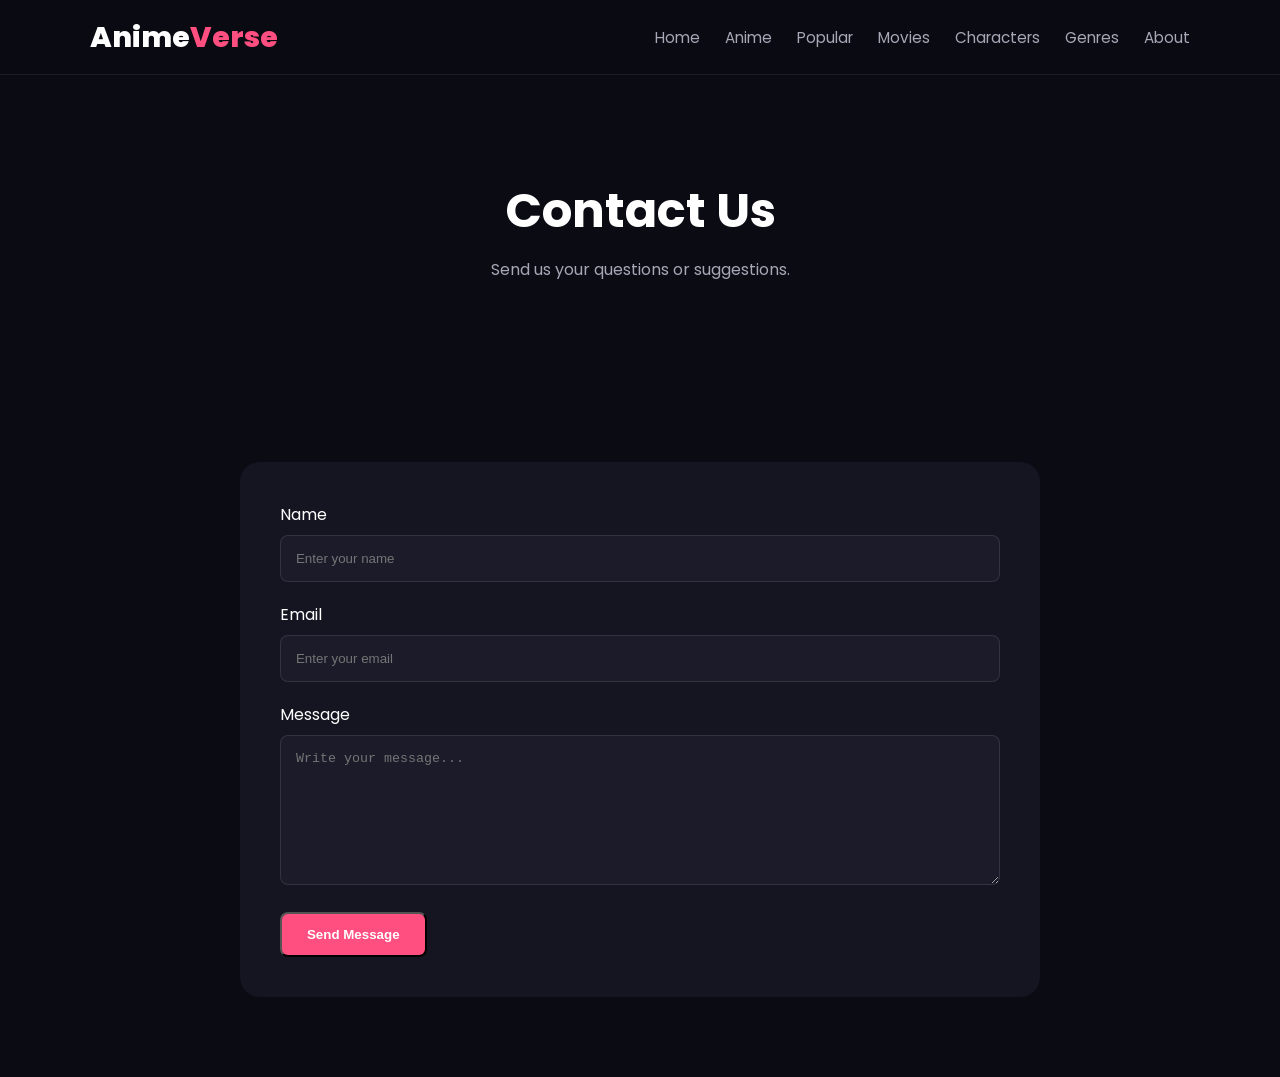
<file: anime-website/contact.html>
<!DOCTYPE html>
<html lang="en">

<head>

    <meta charset="UTF-8">
    <meta name="viewport" content="width=device-width, initial-scale=1.0">

    <title>AnimeVerse | Contact</title>

    <link rel="stylesheet" href="css/style.css">

</head>

<body>

    <nav class="navbar">

        <a href="index.html" class="logo">
            Anime<span>Verse</span>
        </a>

        <div class="menu-btn">☰</div>

        <ul class="nav-links">

            <li><a href="../index.html">Home</a></li>
            <li><a href="anime.html">Anime</a></li>
            <li><a href="popular.html">Popular</a></li>
            <li><a href="movies.html">Movies</a></li>
            <li><a href="characters.html">Characters</a></li>
            <li><a href="genres.html">Genres</a></li>
            <li><a href="about.html">About</a></li>

        </ul>

    </nav>


    <header class="page-header">

        <h1>Contact Us</h1>

        <p>Send us your questions or suggestions.</p>

    </header>


    <section class="section">

        <div class="container">

            <div class="contact-wrapper">

                <form class="contact-form">

                    <div class="form-group">

                        <label>Name</label>

                        <input
                            type="text"
                            placeholder="Enter your name"
                            required
                        >

                    </div>


                    <div class="form-group">

                        <label>Email</label>

                        <input
                            type="email"
                            placeholder="Enter your email"
                            required
                        >

                    </div>


                    <div class="form-group">

                        <label>Message</label>

                        <textarea
                            placeholder="Write your message..."
                            required
                        ></textarea>

                    </div>


                    <button
                        type="submit"
                        class="btn btn-primary"
                    >
                        Send Message
                    </button>

                </form>

            </div>

        </div>

    </section>


    <script src="js/script.js"></script>

</body>

</html>
</file>
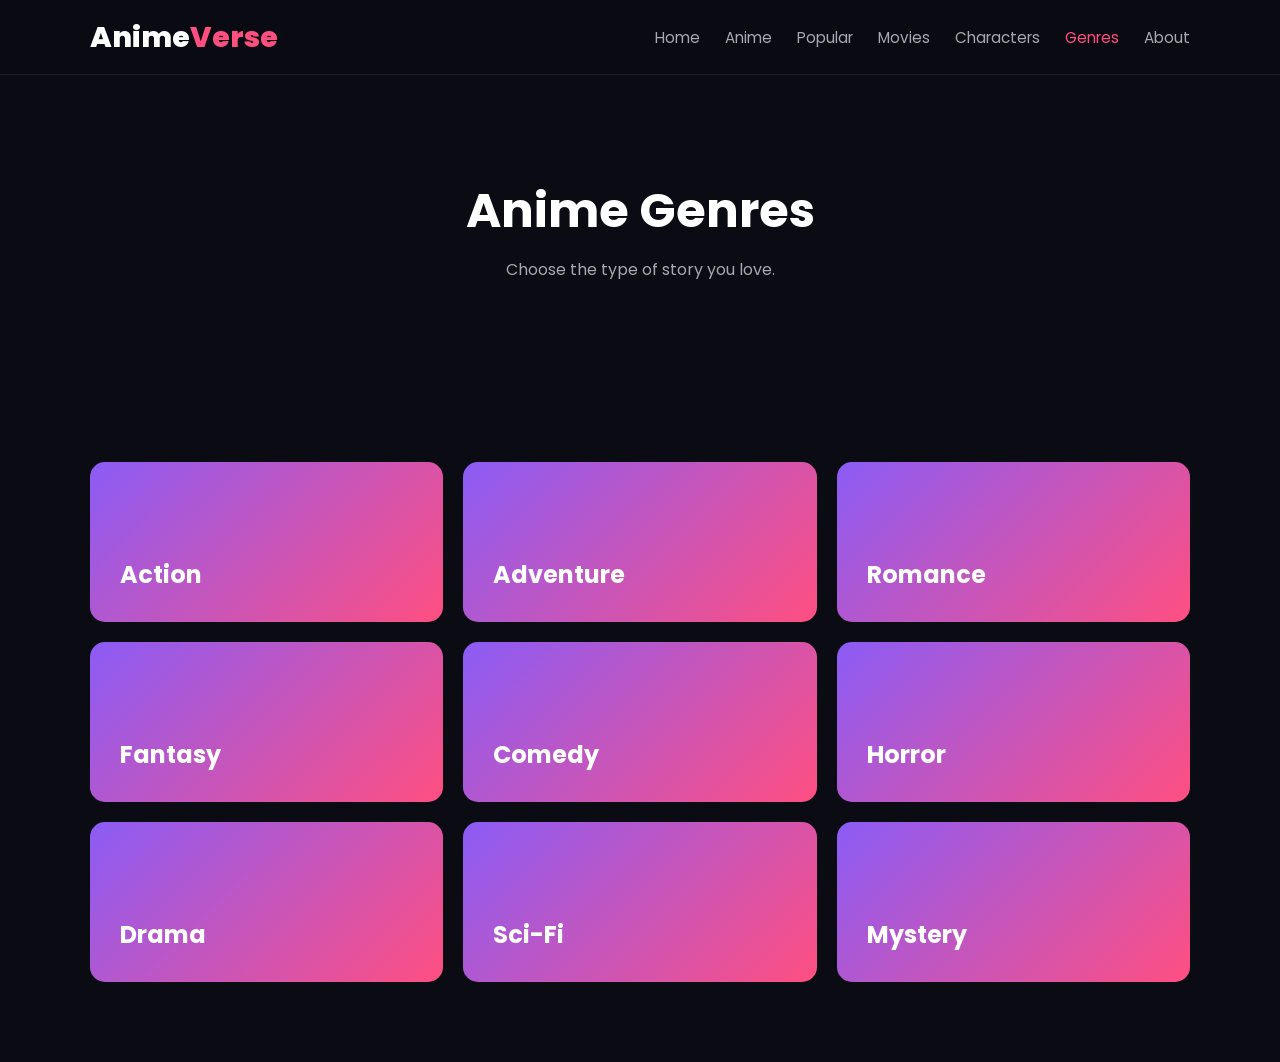
<file: anime-website/genres.html>
<!DOCTYPE html>
<html lang="en">

<head>

    <meta charset="UTF-8">
    <meta name="viewport" content="width=device-width, initial-scale=1.0">

    <title>AnimeVerse | Genres</title>

    <link rel="stylesheet" href="css/style.css">

</head>

<body>

    <nav class="navbar">

        <a href="index.html" class="logo">
            Anime<span>Verse</span>
        </a>

        <div class="menu-btn">☰</div>

        <ul class="nav-links">

            <li><a href="../index.html">Home</a></li>
            <li><a href="anime.html">Anime</a></li>
            <li><a href="popular.html">Popular</a></li>
            <li><a href="movies.html">Movies</a></li>
            <li><a href="characters.html">Characters</a></li>
            <li><a href="genres.html" class="active">Genres</a></li>
            <li><a href="about.html">About</a></li>

        </ul>

    </nav>


    <header class="page-header">

        <h1>Anime Genres</h1>

        <p>Choose the type of story you love.</p>

    </header>


    <section class="section">

        <div class="container">

            <div class="genre-grid">

                <div class="genre-card">
                    Action
                </div>

                <div class="genre-card">
                    Adventure
                </div>

                <div class="genre-card">
                    Romance
                </div>

                <div class="genre-card">
                    Fantasy
                </div>

                <div class="genre-card">
                    Comedy
                </div>

                <div class="genre-card">
                    Horror
                </div>

                <div class="genre-card">
                    Drama
                </div>

                <div class="genre-card">
                    Sci-Fi
                </div>

                <div class="genre-card">
                    Mystery
                </div>

            </div>

        </div>

    </section>


    <script src="js/script.js"></script>

</body>

</html>
</file>
<file: anime-website/css/style.css>
@import url('https://fonts.googleapis.com/css2?family=Poppins:wght@300;400;500;600;700;800&display=swap');

:root {
    --primary: #ff4f81;
    --secondary: #8b5cf6;
    --dark: #0b0b14;
    --dark-light: #151521;
    --card: #1b1b2a;
    --text: #ffffff;
    --text-gray: #a7a7b5;
}

* {
    margin: 0;
    padding: 0;
    box-sizing: border-box;
}

html {
    scroll-behavior: smooth;
}

body {
    font-family: "Poppins", sans-serif;
    background: var(--dark);
    color: var(--text);
}

a {
    text-decoration: none;
    color: inherit;
}

img {
    width: 100%;
    display: block;
}

/* ================= NAVBAR ================= */

.navbar {
    width: 100%;
    min-height: 75px;
    display: flex;
    align-items: center;
    justify-content: space-between;
    padding: 0 7%;
    background: rgba(11, 11, 20, 0.95);
    position: sticky;
    top: 0;
    z-index: 1000;
    border-bottom: 1px solid rgba(255,255,255,0.08);
}

.logo {
    font-size: 1.8rem;
    font-weight: 800;
    color: white;
}

.logo span {
    color: var(--primary);
}

.nav-links {
    display: flex;
    list-style: none;
    gap: 25px;
}

.nav-links a {
    color: var(--text-gray);
    font-size: 0.95rem;
    transition: 0.3s;
}

.nav-links a:hover,
.nav-links a.active {
    color: var(--primary);
}

.menu-btn {
    display: none;
    font-size: 1.8rem;
    cursor: pointer;
}

/* ================= HERO ================= */

.hero {
    min-height: 650px;
    display: flex;
    align-items: center;
    padding: 80px 7%;
    background:
        linear-gradient(90deg, #0b0b14 10%, rgba(11,11,20,0.6) 55%, rgba(11,11,20,0.2)),
        url("https://wallpapers-clan.com/wp-content/uploads/2024/04/jujutsu-kaisen-mystic-sukuna-desktop-wallpaper-cover.jpg");
    background-size: cover;
    background-position: center;
}

.hero-content {
    max-width: 650px;
}

.badge {
    display: inline-block;
    background: var(--primary);
    padding: 7px 16px;
    border-radius: 30px;
    font-size: 0.8rem;
    margin-bottom: 20px;
}

.hero h1 {
    font-size: clamp(3rem, 7vw, 6rem);
    line-height: 1;
    margin-bottom: 20px;
}

.hero h1 span {
    color: var(--primary);
}

.hero p {
    color: var(--text-gray);
    line-height: 1.8;
    margin-bottom: 30px;
    max-width: 600px;
}

.hero-buttons {
    display: flex;
    gap: 15px;
    flex-wrap: wrap;
}

.btn {
    display: inline-block;
    padding: 13px 25px;
    border-radius: 8px;
    font-weight: 600;
    transition: 0.3s;
}

.btn-primary {
    background: var(--primary);
    color: white;
}

.btn-primary:hover {
    transform: translateY(-3px);
    box-shadow: 0 10px 30px rgba(255, 79, 129, 0.35);
}

.btn-outline {
    border: 1px solid rgba(255,255,255,0.3);
}

.btn-outline:hover {
    background: white;
    color: black;
}

/* ================= GENERAL ================= */

.container {
    width: 86%;
    max-width: 1300px;
    margin: auto;
}

.section {
    padding: 80px 0;
}

.section-title {
    display: flex;
    justify-content: space-between;
    align-items: center;
    margin-bottom: 35px;
}

.section-title h2 {
    font-size: 2rem;
}

.section-title h2 span {
    color: var(--primary);
}

.view-all {
    color: var(--primary);
}

/* ================= CARDS ================= */

.anime-grid {
    display: grid;
    grid-template-columns: repeat(4, 1fr);
    gap: 22px;
}

.anime-card {
    background: var(--card);
    border-radius: 15px;
    overflow: hidden;
    transition: 0.35s;
    cursor: pointer;
}

.anime-card:hover {
    transform: translateY(-10px);
    box-shadow: 0 15px 40px rgba(0,0,0,0.4);
}

.anime-image {
    height: 320px;
    overflow: hidden;
    position: relative;
}

.anime-image img {
    height: 100%;
    object-fit: cover;
    transition: 0.4s;
}

.anime-card:hover img {
    transform: scale(1.08);
}

.rating {
    position: absolute;
    top: 12px;
    right: 12px;
    background: var(--primary);
    padding: 5px 10px;
    border-radius: 20px;
    font-size: 0.8rem;
}

.anime-info {
    padding: 18px;
}

.anime-info h3 {
    font-size: 1rem;
    margin-bottom: 8px;
}

.anime-info p {
    color: var(--text-gray);
    font-size: 0.8rem;
}

/* ================= PAGE HERO ================= */

.page-header {
    padding: 100px 7%;
    text-align: center;
    background:
        linear-gradient(rgba(11,11,20,0.75), rgba(11,11,20,0.95)),
        url("https://pbs.twimg.com/media/GZsbAg5WYAk6p-g.jpg");
    background-size: cover;
    background-position: center;
}

.page-header h1 {
    font-size: 3rem;
}

.page-header p {
    color: var(--text-gray);
    margin-top: 10px;
}

/* ================= SEARCH ================= */

.search-box {
    display: flex;
    margin-bottom: 40px;
}

.search-box input {
    flex: 1;
    padding: 15px 20px;
    border: none;
    outline: none;
    background: var(--dark-light);
    color: white;
    border-radius: 8px 0 0 8px;
}

.search-box button {
    border: none;
    padding: 0 25px;
    background: var(--primary);
    color: white;
    cursor: pointer;
    border-radius: 0 8px 8px 0;
}

/* ================= GENRES ================= */

.genre-grid {
    display: grid;
    grid-template-columns: repeat(3, 1fr);
    gap: 20px;
}

.genre-card {
    min-height: 160px;
    background: linear-gradient(135deg, var(--secondary), var(--primary));
    border-radius: 15px;
    padding: 30px;
    display: flex;
    align-items: end;
    font-size: 1.5rem;
    font-weight: 700;
    transition: 0.3s;
}

.genre-card:hover {
    transform: scale(1.04);
}

/* ================= CHARACTERS ================= */

.character-grid {
    display: grid;
    grid-template-columns: repeat(4, 1fr);
    gap: 25px;
}

.character-card {
    text-align: center;
}

.character-card img {
    height: 300px;
    object-fit: cover;
    border-radius: 50% 50% 15px 15px;
    margin-bottom: 15px;
}

/* ================= ABOUT ================= */

.about-content {
    display: grid;
    grid-template-columns: 1fr 1fr;
    gap: 60px;
    align-items: center;
}

.about-image img {
    height: 450px;
    object-fit: cover;
    border-radius: 20px;
}

.about-text h2 {
    font-size: 2.5rem;
    margin-bottom: 20px;
}

.about-text p {
    color: var(--text-gray);
    line-height: 1.8;
    margin-bottom: 15px;
}

/* ================= CONTACT ================= */

.contact-wrapper {
    max-width: 800px;
    margin: auto;
}

.contact-form {
    background: var(--dark-light);
    padding: 40px;
    border-radius: 20px;
}

.form-group {
    margin-bottom: 20px;
}

.form-group label {
    display: block;
    margin-bottom: 8px;
}

.form-group input,
.form-group textarea {
    width: 100%;
    padding: 15px;
    border: 1px solid rgba(255,255,255,0.1);
    background: var(--card);
    color: white;
    border-radius: 8px;
    outline: none;
}

.form-group textarea {
    min-height: 150px;
    resize: vertical;
}

/* ================= FOOTER ================= */

footer {
    background: #07070d;
    padding: 50px 7% 20px;
    margin-top: 50px;
}

.footer-content {
    display: flex;
    justify-content: space-between;
    gap: 30px;
    flex-wrap: wrap;
}

.footer-content p {
    color: var(--text-gray);
    max-width: 500px;
}

.footer-bottom {
    border-top: 1px solid rgba(255,255,255,0.1);
    margin-top: 30px;
    padding-top: 20px;
    text-align: center;
    color: var(--text-gray);
}

/* ================= RESPONSIVE ================= */

@media (max-width: 1000px) {
    .anime-grid {
        grid-template-columns: repeat(3, 1fr);
    }

    .character-grid {
        grid-template-columns: repeat(3, 1fr);
    }
}

@media (max-width: 768px) {
    .menu-btn {
        display: block;
    }

    .nav-links {
        position: absolute;
        top: 75px;
        left: 0;
        width: 100%;
        background: #11111b;
        flex-direction: column;
        align-items: center;
        padding: 25px 0;
        display: none;
    }

    .nav-links.show {
        display: flex;
    }

    .hero {
        min-height: 550px;
    }

    .anime-grid {
        grid-template-columns: repeat(2, 1fr);
    }

    .genre-grid {
        grid-template-columns: repeat(2, 1fr);
    }

    .about-content {
        grid-template-columns: 1fr;
    }

    .character-grid {
        grid-template-columns: repeat(2, 1fr);
    }
}

@media (max-width: 500px) {
    .navbar {
        padding: 0 5%;
    }

    .hero {
        padding: 60px 5%;
    }

    .container {
        width: 90%;
    }

    .anime-grid,
    .genre-grid,
    .character-grid {
        grid-template-columns: 1fr;
    }

    .anime-image {
        height: 400px;
    }

    .section-title h2 {
        font-size: 1.5rem;
    }
}
</file>
